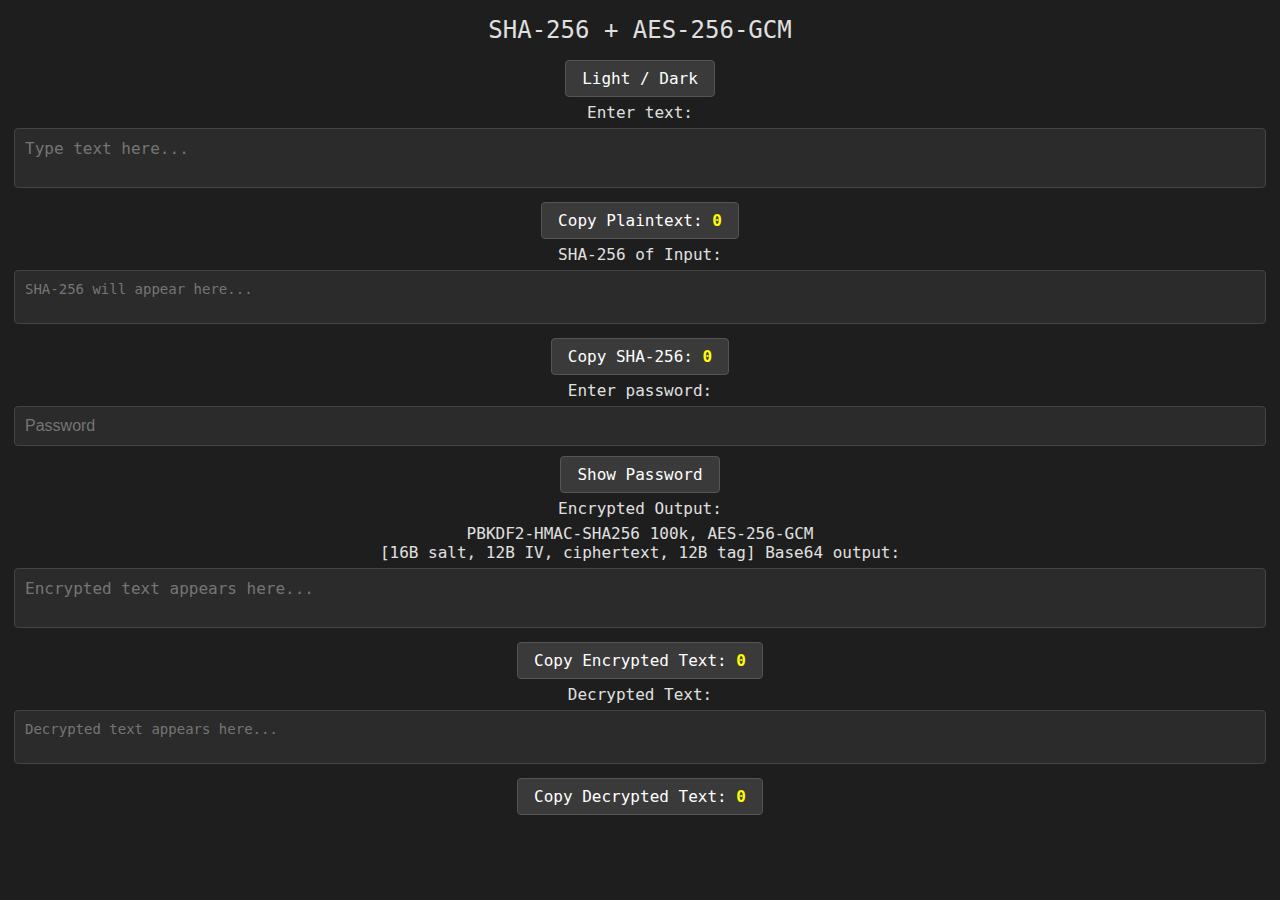
<file: index.html>
<!DOCTYPE html>
<html lang="en">
<head>
<meta charset="UTF-8">
<title>SHA-256 + AES-256-GCM</title>
<!-- inlined favicon SVG (raw, not encoded) -->
<script type="image/svg+xml" id="inlined-favicon-svg"><svg xmlns="http://www.w3.org/2000/svg" width="256" height="256" viewBox="0 0 256 256">
  <rect x="0" y="0" width="256" height="256" rx="16" ry="16" fill="#2d6a4f" />
  <g transform="translate(28.59,1.10) scale(2.59860)">
    <defs />
    <g fill="#d8f3dc">
      <g id="line1" transform="translate(0, 0)">
        <path d="M14.31 13.99L4.59 46.39L0 46.39L11.45 10.84L14.33 10.84L14.31 13.99M22.17 46.39L12.45 13.99L12.40 10.84L15.31 10.84L26.76 46.39L22.17 46.39M22.17 33.23L22.17 37.08L5.03 37.08L5.03 33.23L22.17 33.23ZM50.73 42.55L50.73 46.39L35.30 46.39L35.30 42.55L50.73 42.55M36.11 10.84L36.11 46.39L31.62 46.39L31.62 10.84L36.11 10.84M48.66 26.12L48.66 29.96L35.30 29.96L35.30 26.12L48.66 26.12M50.49 10.84L50.49 14.70L35.30 14.70L35.30 10.84L50.49 10.84ZM72.02 37.40Q72.02 36.16 71.73 35.19Q71.44 34.23 70.70 33.45Q69.97 32.67 68.65 31.96Q67.33 31.25 65.31 30.52Q63.11 29.74 61.33 28.77Q59.55 27.81 58.29 26.56Q57.03 25.32 56.35 23.71Q55.66 22.09 55.66 20.02Q55.66 17.94 56.38 16.19Q57.10 14.43 58.44 13.12Q59.77 11.82 61.65 11.08Q63.53 10.35 65.84 10.35Q69.31 10.35 71.69 11.88Q74.07 13.40 75.29 15.86Q76.51 18.31 76.51 21.09L72.02 21.09Q72.02 19.09 71.37 17.54Q70.73 15.99 69.37 15.10Q68.02 14.21 65.84 14.21Q63.89 14.21 62.63 14.97Q61.38 15.72 60.78 17.02Q60.18 18.31 60.18 19.97Q60.18 21.09 60.57 22.01Q60.96 22.92 61.78 23.71Q62.60 24.49 63.83 25.15Q65.06 25.81 66.75 26.42Q69.36 27.27 71.22 28.32Q73.07 29.37 74.24 30.68Q75.42 31.98 75.96 33.63Q76.51 35.28 76.51 37.35Q76.51 39.53 75.79 41.28Q75.07 43.04 73.71 44.29Q72.34 45.53 70.41 46.20Q68.48 46.88 66.06 46.88Q63.96 46.88 61.95 46.19Q59.94 45.51 58.30 44.14Q56.67 42.77 55.69 40.76Q54.71 38.75 54.71 36.08L59.20 36.08Q59.20 37.92 59.74 39.22Q60.28 40.53 61.23 41.38Q62.18 42.24 63.42 42.64Q64.65 43.04 66.06 43.04Q68.02 43.04 69.35 42.36Q70.68 41.67 71.35 40.41Q72.02 39.14 72.02 37.40Z" />
      </g>
      <g id="line2" transform="translate(0, 40.4345703125) scale(1.1041997402222543,1)">
        <path d="M20.41 42.68L20.41 46.39L0.54 46.39L0.54 43.14L10.33 30.18Q12.13 27.78 13.09 26.11Q14.04 24.44 14.40 23.11Q14.77 21.78 14.77 20.39Q14.77 18.63 14.21 17.20Q13.65 15.77 12.57 14.92Q11.50 14.06 9.99 14.06Q8.01 14.06 6.75 14.98Q5.49 15.89 4.91 17.53Q4.32 19.17 4.32 21.29L0 21.29Q0 18.29 1.11 15.80Q2.22 13.31 4.44 11.83Q6.67 10.35 9.99 10.35Q12.84 10.35 14.88 11.54Q16.92 12.72 18.01 14.86Q19.09 16.99 19.09 19.85Q19.09 21.41 18.66 23.01Q18.24 24.61 17.49 26.20Q16.75 27.78 15.75 29.32Q14.75 30.86 13.60 32.35L5.71 42.68L20.41 42.68ZM30.44 29.47L27.00 28.54L28.52 10.84L43.99 10.84L43.99 15.01L32.15 15.01L31.32 24.68Q32.15 24.12 33.33 23.63Q34.50 23.14 36.06 23.14Q38.16 23.14 39.81 23.99Q41.46 24.83 42.60 26.39Q43.75 27.95 44.36 30.15Q44.97 32.35 44.97 35.06Q44.97 37.62 44.37 39.77Q43.77 41.92 42.57 43.52Q41.36 45.12 39.54 46.00Q37.72 46.88 35.30 46.88Q33.50 46.88 31.88 46.28Q30.27 45.68 28.99 44.45Q27.71 43.21 26.90 41.37Q26.10 39.53 25.90 37.04L29.98 37.04Q30.22 39.04 30.92 40.41Q31.62 41.77 32.73 42.47Q33.84 43.16 35.30 43.16Q36.55 43.16 37.55 42.60Q38.55 42.04 39.23 40.99Q39.92 39.94 40.28 38.45Q40.65 36.96 40.65 35.11Q40.65 33.42 40.28 31.98Q39.92 30.54 39.18 29.47Q38.45 28.39 37.41 27.80Q36.38 27.20 35.01 27.20Q33.18 27.20 32.31 27.81Q31.45 28.42 30.44 29.47ZM64.62 10.79L64.94 10.79L64.94 14.62L64.62 14.62Q61.55 14.62 59.58 15.78Q57.62 16.94 56.53 18.88Q55.44 20.83 55.03 23.24Q54.61 25.66 54.61 28.15L54.61 33.37Q54.61 35.74 55.07 37.56Q55.52 39.38 56.26 40.63Q57.01 41.87 57.95 42.50Q58.89 43.14 59.86 43.14Q61.11 43.14 62.07 42.54Q63.04 41.94 63.68 40.86Q64.33 39.77 64.67 38.28Q65.01 36.79 65.01 35.01Q65.01 33.42 64.71 31.95Q64.40 30.47 63.79 29.31Q63.18 28.15 62.24 27.48Q61.30 26.81 60.01 26.81Q58.54 26.81 57.29 27.72Q56.03 28.64 55.22 30.11Q54.42 31.59 54.27 33.33L52.05 33.30Q52.39 30.57 53.20 28.63Q54.00 26.68 55.16 25.45Q56.32 24.22 57.74 23.65Q59.16 23.07 60.72 23.07Q62.99 23.07 64.61 24.07Q66.24 25.07 67.27 26.75Q68.31 28.42 68.80 30.51Q69.29 32.59 69.29 34.79Q69.29 37.30 68.69 39.50Q68.09 41.70 66.92 43.36Q65.75 45.02 63.98 45.95Q62.21 46.88 59.86 46.88Q57.37 46.88 55.57 45.69Q53.76 44.51 52.58 42.53Q51.39 40.55 50.83 38.13Q50.27 35.72 50.27 33.23L50.27 31.10Q50.27 27.34 50.81 23.73Q51.34 20.12 52.84 17.19Q54.35 14.26 57.19 12.52Q60.03 10.79 64.62 10.79Z" />
      </g>
    </g>
  </g>
</svg></script>
<script>(function(){try{var raw=document.getElementById('inlined-favicon-svg');if(!raw)return;var blob=new Blob([raw.textContent],{type:'image/svg+xml'});var url=URL.createObjectURL(blob);var link=document.querySelector('link[rel="icon"]');if(!link){link=document.createElement('link');link.setAttribute('rel','icon');document.head.appendChild(link);}link.setAttribute('href',url);}catch(e){}})();</script>      
<meta name="viewport" content="width=device-width, initial-scale=1">

<style>:root {
  --bgA:  #1e1e1e;
  --bgB:  #2b2b2b;
  --bgC:  #3a3a3a;
  --bgD:  #444444;
  --bgE:  #555555;
  --fgE:  #bebebe;
  --fgD:  #cecece;
  --fgC:  #e0e0e0;
  --fgB:  #eeeeee;
  --fgA:  #ffffff;
  
  --accent: #ffff00;
}
body[data-theme="light"] {
  --fgA:  #1e1e1e;
  --fgB:  #2b2b2b;
  --fgC:  #3a3a3a;
  --fgD:  #444444;
  --fgE:  #555555;
  --bgE:  #bebebe;
  --bgD:  #cecece;
  --bgC:  #e0e0e0;
  --bgB:  #eeeeee;
  --bgA:  #ffffff;
  
  --accent: #0000ff;
}

body {
  font-family: monospace, sans-serif;
  text-align: center;
  background-color: var(--bgA);
  color: var(--fgC);
  margin: 0;
  padding: 14px;
}
textarea, input[type="text"], input[type="password"] {
  width: 100%;
  box-sizing: border-box;
  padding: 10px;
  font-size: 16px;
  /* height: 100px; */
  height: auto;
  overflow-y: auto;
  resize: none;
  background-color: var(--bgB);
  color: var(--fgA);
  border: 1px solid var(--bgD);
  border-radius: 4px;
}
textarea#shaOutput,
textarea#decryptedText {
  font-size: 14px;
}
.button-container {
  display: flex;
  justify-content: center;
  gap: 10px;
  margin-top: 10px;
}
button {
  padding: 8px 16px;
  font-family: monospace, sans-serif;
  font-size: 16px;
  cursor: pointer;
  background-color: var(--bgC);
  color: var(--fgA);
  border: 1px solid var(--bgE);
  border-radius: 4px;
  transition: background-color 0.2s ease;
	margin-top: 10px;
}
button:hover {
  background-color: var(--bgE);
}
.count-badge {
  font-weight: bold;
  color: var(--accent);
}
h2, h3, h4 {
  font-weight: normal;
  margin-top: 6px;
  margin-bottom: 6px;
}
/* Reduce top margin for first heading */
h2:first-of-type {
  margin-top: 2px;
}
</style>

</head>
<body>
<h2>SHA-256 + AES-256-GCM</h2>

<button id="theme-toggle">Light / Dark</button>
<label for="textInput"><h4>Enter text:</h4></label>
<textarea id="textInput" placeholder="Type text here..."></textarea><br>
<button onclick="copyToClipboard('textInput')">Copy Plaintext: <span class="count-badge">0</span></button>

<h4>SHA-256 of Input:</h4>
<textarea id="shaOutput" readonly placeholder="SHA-256 will appear here..."></textarea><br>
<button onclick="copyToClipboard('shaOutput')">Copy SHA-256: <span class="count-badge">0</span></button>
<br>

<label for="password"><h4>Enter password:</h4></label>
<div class="password-wrap">
    <input type="password" id="password" placeholder="Password"><br>
	<button type="button" id="togglePwd" class="password-toggle" aria-label="Show password" title="Show/Hide">
		Show Password
	</button>
</div>

<h4>Encrypted Output:</h4>
<label for="parameters"><h4>PBKDF2-HMAC-SHA256 100k, AES-256-GCM<br>
[16B salt, 12B IV, ciphertext, 12B tag] Base64 output:</h4></label>
<textarea id="output" placeholder="Encrypted text appears here..."></textarea><br>
<button onclick="copyToClipboard('output')">Copy Encrypted Text: <span class="count-badge">0</span></button>

<h4>Decrypted Text:</h4>
<textarea id="decryptedText" readonly placeholder="Decrypted text appears here..."></textarea><br>
<button onclick="copyToClipboard('decryptedText')">Copy Decrypted Text: <span class="count-badge">0</span></button>

<script>const textInput = document.getElementById("textInput");
const passwordInput = document.getElementById("password");
const outputBox = document.getElementById("output");
const decryptedBox = document.getElementById("decryptedText");
const shaBox = document.getElementById("shaOutput");

// --- Modern clipboard helper with fallback ---
async function copyToClipboard(elementId) {
    const el = document.getElementById(elementId);
    const text = el.value ?? '';
    try {
        if (navigator.clipboard && window.isSecureContext) {
            await navigator.clipboard.writeText(text);
        } else {
            const ta = document.createElement('textarea');
            ta.value = text;
            ta.style.position = 'fixed';
            ta.style.opacity = '0';
            document.body.appendChild(ta);
            ta.focus();
            ta.select();
            document.execCommand('copy');
            document.body.removeChild(ta);
        }
    } catch {
        console.warn("Clipboard write failed");
    }
}

// Attach counters to any button that is immediately followed by a .count-badge
document.querySelectorAll('button .count-badge').forEach(span => {
  const btn = span.closest('button');
  if (!btn || btn.id === 'togglePwd') return;
  btn.addEventListener('click', () => {
    span.textContent = String((parseInt(span.textContent, 10) || 0) + 1);
  });
});

// --- SHA-256 calculation ---
async function sha256(text) {
    const encoder = new TextEncoder();
    const data = encoder.encode(text);
    const hashBuffer = await crypto.subtle.digest('SHA-256', data);
    const hashArray = Array.from(new Uint8Array(hashBuffer));
    return hashArray.map(b => b.toString(16).padStart(2, '0')).join('');
}

// --- Peek password toggle ---
function togglePassword() {
    const pwd = document.getElementById("password");
    const btn = document.getElementById("togglePwd");
    const showing = pwd.type === "text";
    pwd.type = showing ? "password" : "text";
    btn.textContent = showing ? "Show Password" : "Hide Password";  // <-- added
    btn.setAttribute("aria-label", showing ? "Show password" : "Hide password");
}
document.getElementById('togglePwd').addEventListener('click', togglePassword);

// --- Safer Base64 helpers ---
function u8ToBase64(u8) {
    let bin = '';
    for (let i = 0; i < u8.length; i++) bin += String.fromCharCode(u8[i]);
    return btoa(bin);
}
function base64ToU8(b64) {
    const bin = atob(b64);
    const u8 = new Uint8Array(bin.length);
    for (let i = 0; i < bin.length; i++) u8[i] = bin.charCodeAt(i);
    return u8;
}

// AES-256-GCM Encryption
async function encryptText(text, password) {
    if (!text || !password) return "";
    const enc = new TextEncoder();
    const salt = crypto.getRandomValues(new Uint8Array(16));
    const iv = crypto.getRandomValues(new Uint8Array(12));

    const keyMaterial = await crypto.subtle.importKey(
        "raw", enc.encode(password), {name: "PBKDF2"}, false, ["deriveKey"]
    );

    const key = await crypto.subtle.deriveKey(
        { name: "PBKDF2", salt, iterations: 100000, hash: "SHA-256" },
        keyMaterial,
        { name: "AES-GCM", length: 256 },
        false,
        ["encrypt"]
    );

    const ciphertext = await crypto.subtle.encrypt({ name: "AES-GCM", iv }, key, enc.encode(text));
    const combined = new Uint8Array(salt.byteLength + iv.byteLength + ciphertext.byteLength);
    combined.set(salt, 0);
    combined.set(iv, salt.byteLength);
    combined.set(new Uint8Array(ciphertext), salt.byteLength + iv.byteLength);

    return u8ToBase64(combined);
}

// AES-256-GCM Decryption
async function decryptText(base64, password) {
    if (!base64 || !password) return "";
    const enc = new TextEncoder();
    const dec = new TextDecoder();
    try {
        const combined = base64ToU8(base64);
        const salt = combined.slice(0, 16);
        const iv = combined.slice(16, 28);
        const ciphertext = combined.slice(28);

        const keyMaterial = await crypto.subtle.importKey(
            "raw", enc.encode(password), {name: "PBKDF2"}, false, ["deriveKey"]
        );

        const key = await crypto.subtle.deriveKey(
            { name: "PBKDF2", salt, iterations: 100000, hash: "SHA-256" },
            keyMaterial,
            { name: "AES-GCM", length: 256 },
            false,
            ["decrypt"]
        );

        const decrypted = await crypto.subtle.decrypt({ name: "AES-GCM", iv }, key, ciphertext);
        return dec.decode(decrypted);
    } catch (e) {
        return "Decryption failed (wrong password or corrupted data)";
    }
}

// Reactive updates
let updateTimeout;

// Update SHA, encrypt, and decrypt from input text
async function updateFromInput() {
    clearTimeout(updateTimeout);
    updateTimeout = setTimeout(async () => {
        shaBox.value = await sha256(textInput.value);

        const encrypted = await encryptText(textInput.value, passwordInput.value);
        outputBox.value = encrypted;

        decryptedBox.value = await decryptText(encrypted, passwordInput.value);
    }, 150);
}

// Update decrypted from encrypted text
async function updateFromEncrypted() {
    clearTimeout(updateTimeout);
    updateTimeout = setTimeout(async () => {
        decryptedBox.value = await decryptText(outputBox.value, passwordInput.value);
    }, 150);
}

// Event listeners
textInput.addEventListener("input", updateFromInput);
passwordInput.addEventListener("input", async () => {
    await updateFromInput();
});
outputBox.addEventListener("input", updateFromEncrypted);

// Clear all boxes on reload
window.addEventListener("load", () => {
    document.querySelectorAll("input[type='text'], input[type='password'], textarea")
        .forEach(el => el.value = "");
});

const themeToggle = document.getElementById('theme-toggle');
themeToggle.addEventListener('click', () => {
  if (document.body.hasAttribute('data-theme')) {
    document.body.removeAttribute('data-theme');
  } else {
    document.body.setAttribute('data-theme', 'light');
  }
}
);

</script>

</body>
</html>
</file>
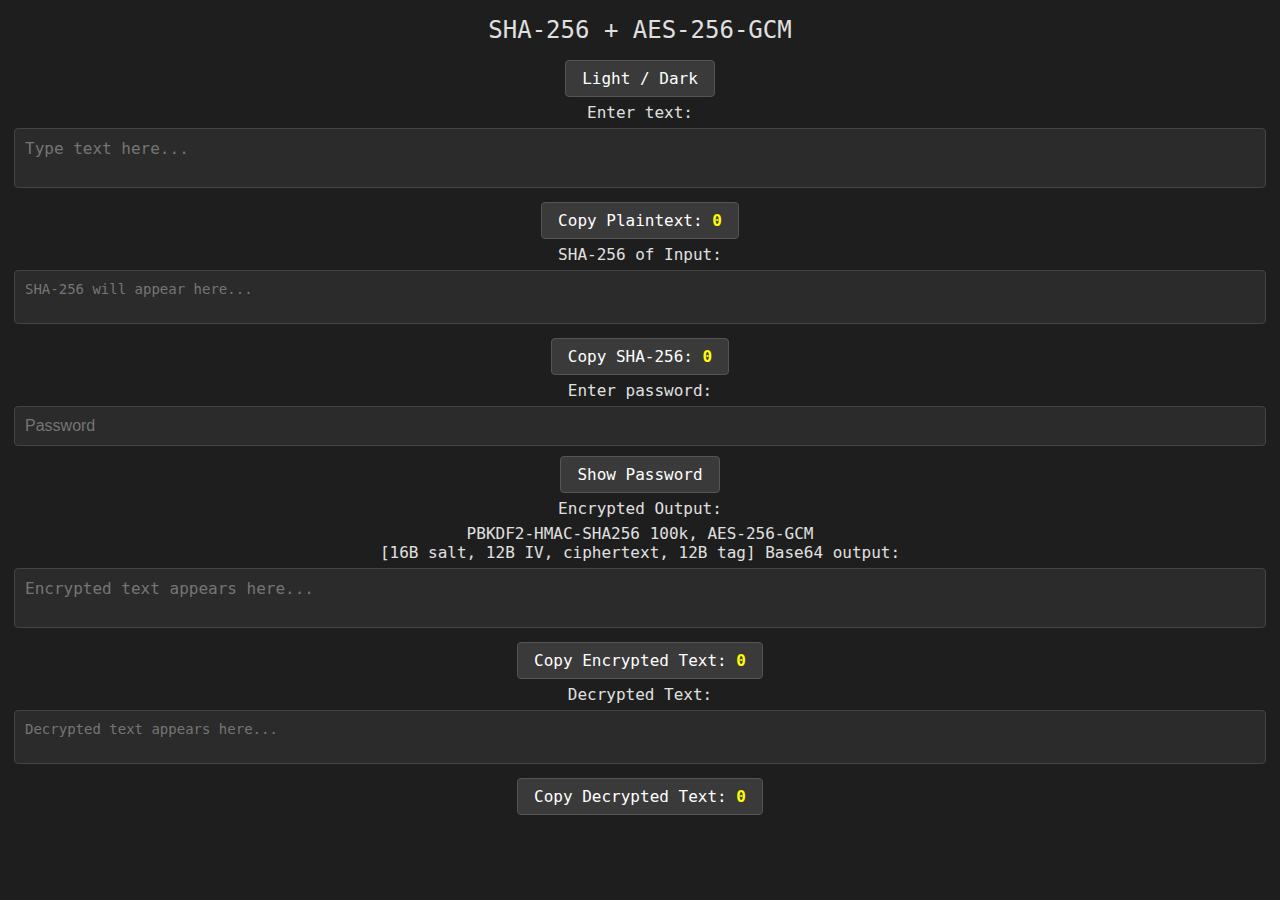
<file: src/aes256.html>
<!DOCTYPE html>
<html lang="en">
<head>
<meta charset="UTF-8">
<title>SHA-256 + AES-256-GCM</title>
<link rel="icon" href="favicon.svg" type="image/svg+xml">      
<meta name="viewport" content="width=device-width, initial-scale=1">

<link rel="stylesheet" href="styles.css">

</head>
<body>
<h2>SHA-256 + AES-256-GCM</h2>

<button id="theme-toggle">Light / Dark</button>
<label for="textInput"><h4>Enter text:</h4></label>
<textarea id="textInput" placeholder="Type text here..."></textarea><br>
<button onclick="copyToClipboard('textInput')">Copy Plaintext: <span class="count-badge">0</span></button>

<h4>SHA-256 of Input:</h4>
<textarea id="shaOutput" readonly placeholder="SHA-256 will appear here..."></textarea><br>
<button onclick="copyToClipboard('shaOutput')">Copy SHA-256: <span class="count-badge">0</span></button>
<br>

<label for="password"><h4>Enter password:</h4></label>
<div class="password-wrap">
    <input type="password" id="password" placeholder="Password"><br>
	<button type="button" id="togglePwd" class="password-toggle" aria-label="Show password" title="Show/Hide">
		Show Password
	</button>
</div>

<h4>Encrypted Output:</h4>
<label for="parameters"><h4>PBKDF2-HMAC-SHA256 100k, AES-256-GCM<br>
[16B salt, 12B IV, ciphertext, 12B tag] Base64 output:</h4></label>
<textarea id="output" placeholder="Encrypted text appears here..."></textarea><br>
<button onclick="copyToClipboard('output')">Copy Encrypted Text: <span class="count-badge">0</span></button>

<h4>Decrypted Text:</h4>
<textarea id="decryptedText" readonly placeholder="Decrypted text appears here..."></textarea><br>
<button onclick="copyToClipboard('decryptedText')">Copy Decrypted Text: <span class="count-badge">0</span></button>

<script src="script.js"></script>

</body>
</html>
</file>
<file: src/styles.css>
:root {
  --bgA:  #1e1e1e;
  --bgB:  #2b2b2b;
  --bgC:  #3a3a3a;
  --bgD:  #444444;
  --bgE:  #555555;
  --fgE:  #bebebe;
  --fgD:  #cecece;
  --fgC:  #e0e0e0;
  --fgB:  #eeeeee;
  --fgA:  #ffffff;
  
  --accent: #ffff00;
}
body[data-theme="light"] {
  --fgA:  #1e1e1e;
  --fgB:  #2b2b2b;
  --fgC:  #3a3a3a;
  --fgD:  #444444;
  --fgE:  #555555;
  --bgE:  #bebebe;
  --bgD:  #cecece;
  --bgC:  #e0e0e0;
  --bgB:  #eeeeee;
  --bgA:  #ffffff;
  
  --accent: #0000ff;
}

body {
  font-family: monospace, sans-serif;
  text-align: center;
  background-color: var(--bgA);
  color: var(--fgC);
  margin: 0;
  padding: 14px;
}
textarea, input[type="text"], input[type="password"] {
  width: 100%;
  box-sizing: border-box;
  padding: 10px;
  font-size: 16px;
  /* height: 100px; */
  height: auto;
  overflow-y: auto;
  resize: none;
  background-color: var(--bgB);
  color: var(--fgA);
  border: 1px solid var(--bgD);
  border-radius: 4px;
}
textarea#shaOutput,
textarea#decryptedText {
  font-size: 14px;
}
.button-container {
  display: flex;
  justify-content: center;
  gap: 10px;
  margin-top: 10px;
}
button {
  padding: 8px 16px;
  font-family: monospace, sans-serif;
  font-size: 16px;
  cursor: pointer;
  background-color: var(--bgC);
  color: var(--fgA);
  border: 1px solid var(--bgE);
  border-radius: 4px;
  transition: background-color 0.2s ease;
	margin-top: 10px;
}
button:hover {
  background-color: var(--bgE);
}
.count-badge {
  font-weight: bold;
  color: var(--accent);
}
h2, h3, h4 {
  font-weight: normal;
  margin-top: 6px;
  margin-bottom: 6px;
}
/* Reduce top margin for first heading */
h2:first-of-type {
  margin-top: 2px;
}
</file>
